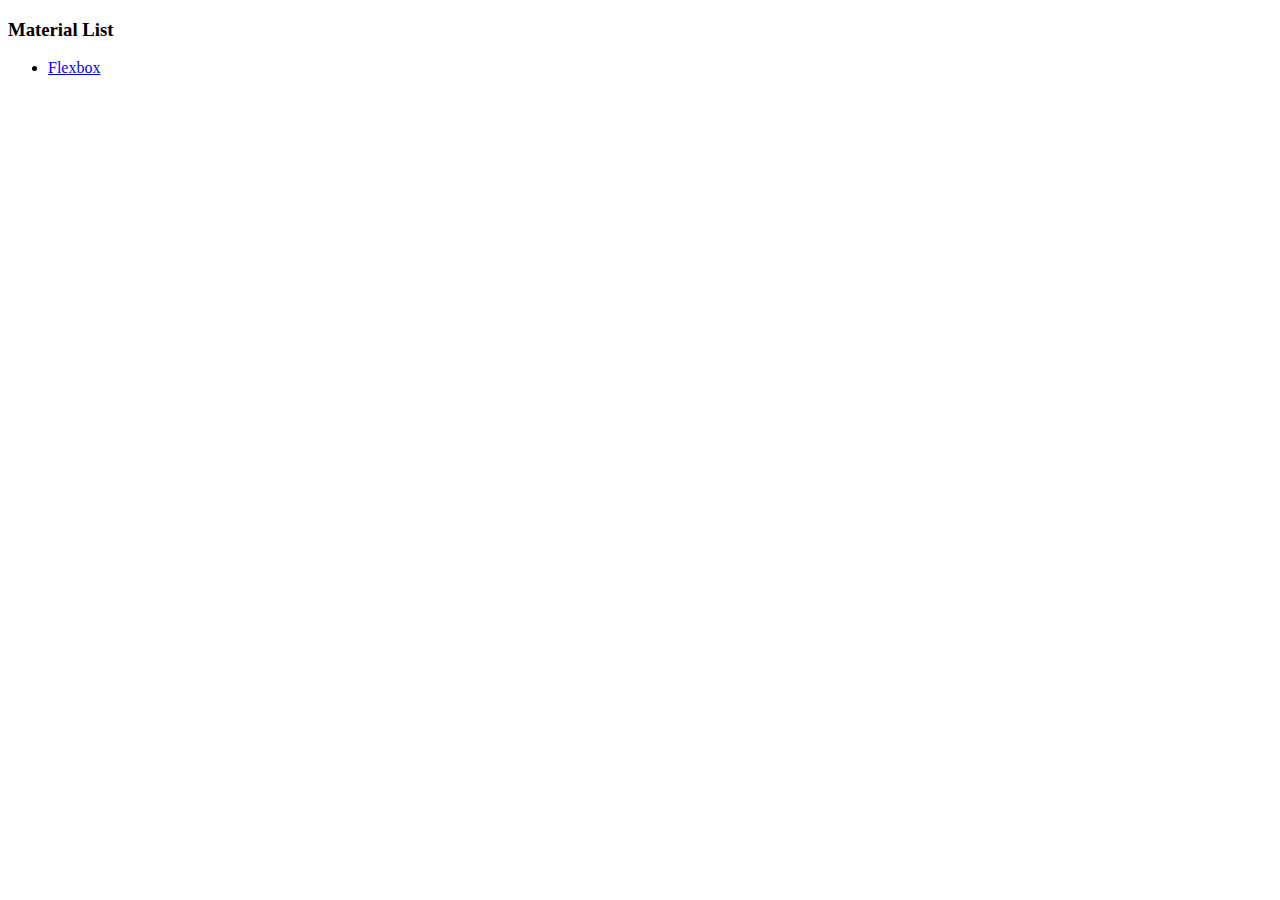
<file: index.html>
<!DOCTYPE html>
<html lang="en">
<head>
    <meta charset="UTF-8">
    <meta http-equiv="X-UA-Compatible" content="IE=edge">
    <meta name="viewport" content="width=device-width, initial-scale=1.0">
    <title>Note</title>
</head>
<body>
    <h3>Material List</h3>
    <ul>
        <li><a href="./Flexbox/index.html">Flexbox</a></li>
    </ul>
</body>
</html>
</file>
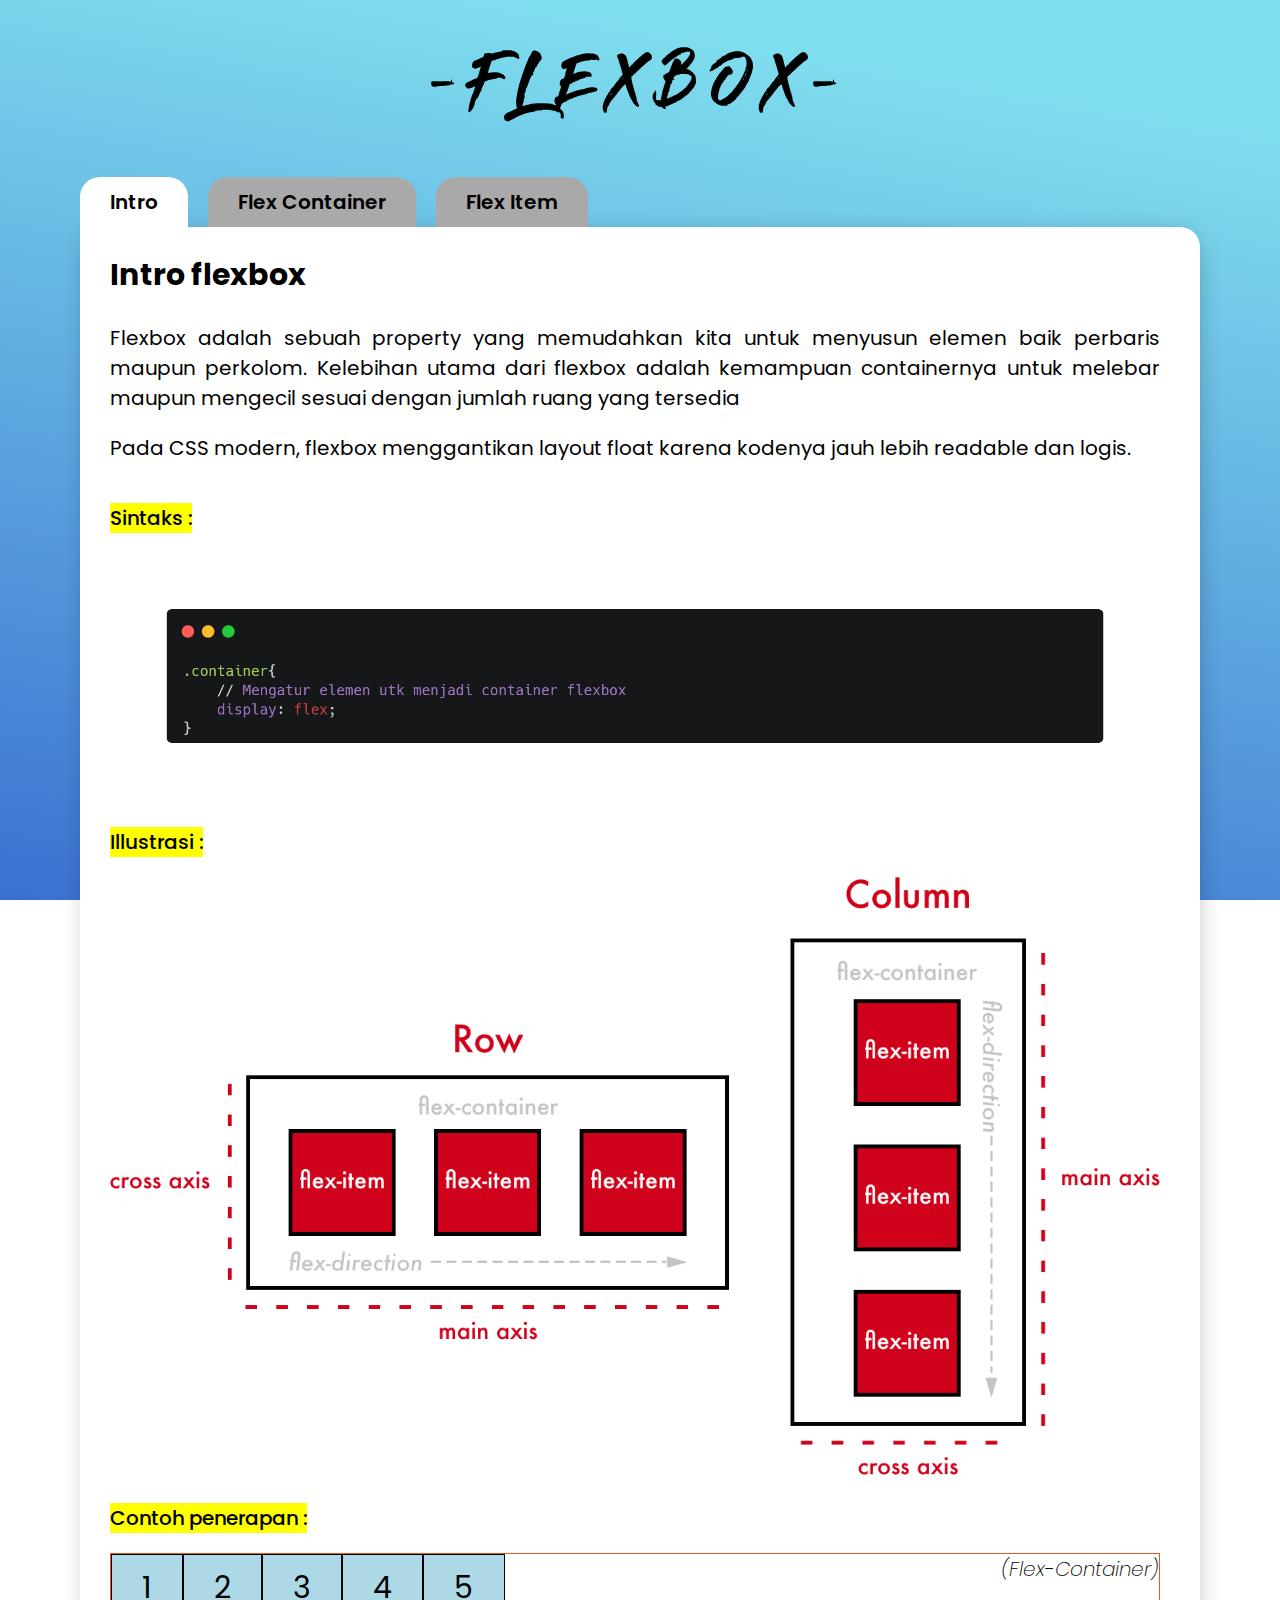
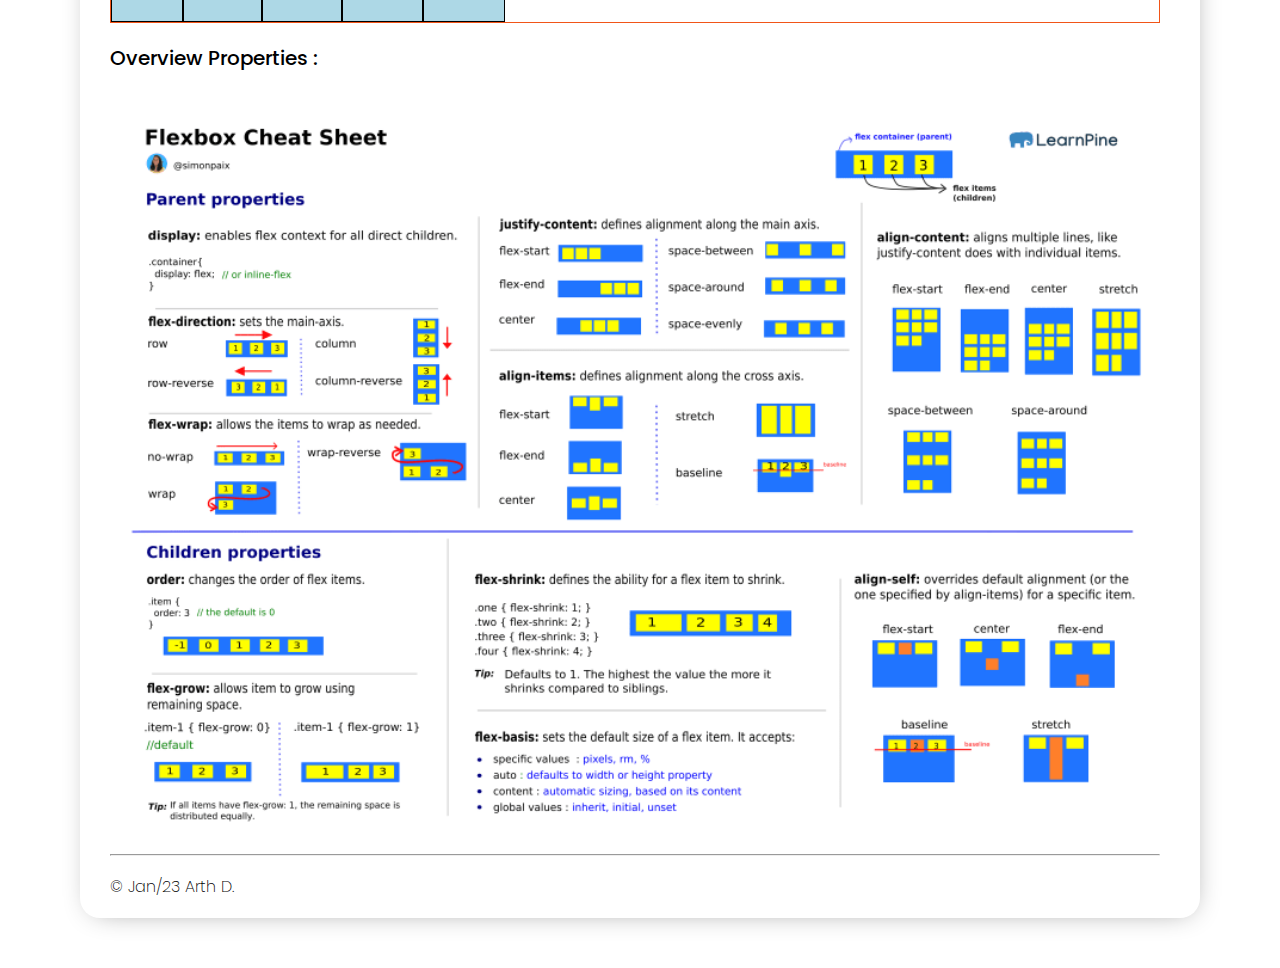
<file: Flexbox/index.html>
<!DOCTYPE html>
<html lang="en">
<head>
    <meta charset="UTF-8">
    <meta http-equiv="X-UA-Compatible" content="IE=edge">
    <meta name="viewport" content="width=device-width, initial-scale=1.0">
    <title>Flexbox</title>

    <!-- Favicon -->
    <link rel="apple-touch-icon" sizes="180x180" href="../Assets/favicon/apple-touch-icon.png">
    <link rel="icon" type="image/png" sizes="32x32" href="../Assets/favicon/favicon-32x32.png">
    <link rel="icon" type="image/png" sizes="16x16" href="../Assets/favicon/favicon-16x16.png"">
    <link rel="manifest" href="../Assets/favicon/site.webmanifest">

    <!-- Universal Style -->
    <link rel="stylesheet" href="../Assets/css/style.css"> 

    <!-- Font Awesome Icon -->
    <link rel="stylesheet" href="https://cdnjs.cloudflare.com/ajax/libs/font-awesome/6.2.1/css/all.min.css">

    <!-- Custom Style -->
    <link rel="stylesheet" href="style.css">
</head>

<body>
    <h1>-FLEXBOX-</h1>
    <div class="button-group">
        <button class="btn">Intro</button>
        <button class="btn">Flex Container</button>
        <button class="btn">Flex Item</button>
    </div>

    <section class="main-container">
        <div class="content-container">
            <h2>Intro flexbox</h2>    
            <p>Flexbox adalah sebuah property yang memudahkan kita untuk menyusun elemen baik perbaris maupun perkolom. Kelebihan utama dari flexbox adalah kemampuan containernya untuk melebar maupun mengecil sesuai dengan jumlah ruang yang tersedia</p>
            <p>Pada CSS modern, flexbox menggantikan layout float karena kodenya jauh lebih readable dan logis.</p>
            <p class="text-500 highlight">Sintaks :</p>
            <img src="img/carbon.png" alt="">
            <p class="text-500 highlight">Illustrasi :</p>
            <img src="img/1_bw4hK0MYxFXbw7ylW2fR5Q.png" alt="">
            <p class="text-500 highlight">Contoh penerapan :</p>
            <div class="flexbox">
                <div class="text-200 desc-text"><i>(Flex-Container)</i></div>
                <div class="item">1</div>
                <div class="item">2</div>
                <div class="item">3</div>
                <div class="item">4</div>
                <div class="item">5</div>
            </div>
            <p class="text-500">Overview Properties :</p>
            <img src="img/Flexbox_CheatSheet_LearnPine.png" alt="">
        </div>      

        <div class="content-container">
            <h2>Property Flex Container (Parent)</h2>
            <p>Keyword : justify -> Penyusunan Horizontal, align -> Penyusunan Vertikal.</p>
            <p>Berikut adalah daftar property yang dapat diterapkan pada flex container :</p>
            <table>
                <thead class="tbl-header">
                    <tr>
                        <td colspan="2" class="text-center">
                            <div class="text-center text-500">Flex-Direction</div>
                            <span class="text-300 sub-text">Mengatur orientasi penyusunan flex item</span>
                            <i class="fa-solid fa-angle-down"></i>                            
                        </td>
                    </tr>
                </thead>

                <tbody class="tbl-body">
                    <tr>
                        <th class="col-40">Demo</th>
                        <th class="col-60">Keterangan</th>
                    </tr>
    
                    <tr>
                        <td>
                            <div class="dotted-box demo-1">
                                <div class="item">1</div>
                                <div class="item">2</div>
                                <div class="item">3</div>                            
                            </div>
                        </td>
                        <td>
                            <p class="code-box">flex-direction: column</p>
                            <p>Menyusun flex item dalam bentuk kolom, yaitu item merentang dari atas ke bawah.</p>
                        </td>
                    </tr>
    
                    <tr>
                        <td>
                            <div class="dotted-box demo-2">
                                <div class="item">1</div>
                                <div class="item">2</div>
                                <div class="item">3</div>                            
                            </div>
                        </td>
                        <td>
                            <p class="code-box">flex-direction: row</p>
                            <p>Menyusun flex item dalam bentuk baris, yaitu item merentang dari kiri ke kanan.<i> (Default)</i></p>
                        </td>                    
                    </tr> 
    
                    <tr>
                        <td>
                            <div class="dotted-box demo-3">
                                <div class="item">1</div>
                                <div class="item">2</div>
                                <div class="item">3</div>                            
                            </div>
                        </td>
                        <td>
                            <p class="code-box">flex-direction: column-reverse</p>
                            <p>Menyusun flex item dalam bentuk kolom dengan urutan terbalik, yaitu item merentang dari bawah ke atas.</p>
                        </td>                    
                    </tr>  
    
                    <tr>
                        <td>
                            <div class="dotted-box demo-4">
                                <div class="item">1</div>
                                <div class="item">2</div>
                                <div class="item">3</div>                            
                            </div>
                        </td>
                        <td>
                            <p class="code-box">flex-direction: row-reverse</p>
                            <p>Menyusun flex item dalam bentuk baris dengan urutan terbalik, yaitu item merentang dari kanan ke kiri.</p>
                        </td>                    
                    </tr>      
                </tbody>
            </table><br>

            <table>
                <thead class="tbl-header">
                    <tr>
                        <td colspan="2" class="text-center">
                            <div class="text-center text-500">Flex-Wrap</div>
                            <span class="text-300 sub-text">Mengatur perilaku container ketika flex item mengalami overflow</span>
                            <i class="fa-solid fa-angle-down"></i>                            
                        </td>
                    </tr>
                </thead>

                <tbody class="tbl-body">
                    <tr>
                        <th class="col-40">Demo</th>
                        <th class="col-60">Keterangan</th>
                    </tr>
    
                    <tr>
                        <td>
                            <div class="dotted-box demo-6">
                                <div class="item">1</div>
                                <div class="item">2</div>
                                <div class="item">3</div>       
                                <div class="item">4</div>                             
                            </div>
                        </td>
                        <td>
                            <p class="code-box">flex-wrap: nowrap</p>
                            <p>Membiarkan flex item untuk melebihi container. <i>(Default)</i></p>
                        </td>
                    </tr>
    
                    <tr>
                        <td>
                            <div class="dotted-box demo-7">
                                <div class="item">1</div>
                                <div class="item">2</div>
                                <div class="item">3</div>   
                                <div class="item">4</div>                            
                            </div>
                        </td>
                        <td>
                            <p class="code-box">flex-wrap: wrap</p>
                            <p>Melilitkan flex item yang melebihi container ke baris berikutnya. </p>
                        </td>                    
                    </tr> 
    
                    <tr>
                        <td>
                            <div class="dotted-box demo-8">
                                <div class="item">1</div>
                                <div class="item">2</div>
                                <div class="item">3</div>    
                                <div class="item">4</div>                            
                            </div>
                        </td>
                        <td>
                            <p class="code-box">flex-direction: wrap-reverse</p>
                            <p>Sama seperti nilai wrap, hanya saja item dililitkan ke atas.</p>
                        </td>                    
                    </tr>      
                </tbody>
            </table><br>  
            
            <table>
                <thead class="tbl-header highlight-tbl">
                    <!-- Header -->
                    <tr>
                        <td colspan="2" class="text-center">
                            <div class="text-center text-500">Flex-Flow</div>
                            <span class="text-300 sub-text">Merupakan shorthand dari flex-direction dan flex-wrap</span>
                            <i class="fa-solid fa-angle-down"></i>                            
                        </td>
                    </tr>
                </thead>
        
                <tbody class="tbl-body">
                    <!-- Sub-header -->
                    <tr>
                        <th class="col-40">Demo</th>
                        <th class="col-60">Keterangan</th>
                    </tr>
        
                    <!-- Isi Tabel -->
                    <tr>
                        <td>
                            <div class="dotted-box demo-9">
                                <div class="item">1</div>
                                <div class="item">2</div>
                                <div class="item">3</div>       
                                <div class="item">4</div>                             
                            </div>
                        </td>
                        <td>
                            <p class="code-box">flex-flow: flex-direction flex-wrap</p>
                            <p>Pada contoh disamping, nilai dari flex-flow diatur menjadi row-reverse & wrap.</p>
                        </td>
                    </tr> 
                </tbody>
            </table><br>  
            
            <table>
                <thead class="tbl-header">
                    <!-- Header -->
                    <tr>
                        <td colspan="2" class="text-center">
                            <div class="text-center text-500">Justify-Content</div>
                            <span class="text-300 sub-text">Mengatur penyusunan flex item pada main axis</span>
                            <i class="fa-solid fa-angle-down"></i>                            
                        </td>
                    </tr>
                </thead>
        
                <tbody class="tbl-body">
                    <!-- Sub-header -->
                    <tr>
                        <th class="col-40">Demo</th>
                        <th class="col-60">Keterangan</th>
                    </tr>
        
                    <!-- Baris Tabel -->
                    <tr>
                        <!-- Demo -->
                        <td>
                            <div class="dotted-box demo-10">
                                <div class="item">1</div>                          
                                <div class="item">2</div>
                                <div class="item">3</div>
                            </div>
                        </td>
                        <!-- Keterangan -->
                        <td>
                            <p class="code-box">justify-content: flex-start</p>
                            <p>Item disusun di awal main axis. <i>(Default)</i></p>
                        </td>

                    <!-- Baris Tabel -->
                    <tr>
                        <!-- Demo -->
                        <td>
                            <div class="dotted-box demo-11">
                                <div class="item">1</div>                          
                                <div class="item">2</div>
                                <div class="item">3</div>
                            </div>
                        </td>
                        <!-- Keterangan -->
                        <td>
                            <p class="code-box">justify-content: flex-end</p>
                            <p>Item disusun di akhir main axis.</p>
                        </td>                        
                    </tr> 

                    <!-- Baris Tabel -->
                    <tr>
                        <!-- Demo -->
                        <td>
                            <div class="dotted-box demo-12">
                                <div class="item">1</div>                          
                                <div class="item">2</div>
                                <div class="item">3</div>
                            </div>
                        </td>
                        <!-- Keterangan -->
                        <td>
                            <p class="code-box">justify-content: center</p>
                            <p>Item disusun di tengah-tengah main axis.</p>
                        </td>                        
                    </tr>

                    <!-- Baris Tabel -->
                    <tr>
                        <!-- Demo -->
                        <td>
                            <div class="dotted-box demo-13">
                                <div class="item">1</div>                          
                                <div class="item">2</div>
                                <div class="item">3</div>
                            </div>
                        </td>
                        <!-- Keterangan -->
                        <td>
                            <p class="code-box">justify-content: space-between</p>
                            <p>Memberi spasi dengan lebar yang sama diantara item.</p>
                        </td>                        
                    </tr>   
                    
                    <!-- Baris Tabel -->
                    <tr>
                        <!-- Demo -->
                        <td>
                            <div class="dotted-box demo-14">
                                <div class="item">1</div>                          
                                <div class="item">2</div>
                                <div class="item">3</div>
                            </div>
                        </td>
                        <!-- Keterangan -->
                        <td>
                            <p class="code-box">justify-content: space-around</p>
                            <p>Memberikan spasi yang sama diantara item, dengan spasi awalan & akhiran yang bernilai 1/2 dari lebar spasi diantara item.</p>
                        </td>                        
                    </tr>                    

                    <!-- Baris Tabel -->
                    <tr>
                        <!-- Demo -->
                        <td>
                            <div class="dotted-box demo-15">
                                <div class="item">1</div>                          
                                <div class="item">2</div>
                                <div class="item">3</div>
                            </div>
                        </td>
                        <!-- Keterangan -->
                        <td>
                            <p class="code-box">justify-content: space-evenly</p>
                            <p>Mirip seperti space-around, hanya saja spasi awalan dan akhiran sama besarnya dengan spasi diantara item.</p>
                        </td>                        
                    </tr>                            
                </tbody>
            </table><br>              

            <table>
                <thead class="tbl-header">
                    <!-- Header -->
                    <tr>
                        <td colspan="2" class="text-center">
                            <div class="text-center text-500">Align-Items</div>
                            <span class="text-300 sub-text">Mengatur penyusunan flex item pada cross axis</span>
                            <i class="fa-solid fa-angle-down"></i>                            
                        </td>
                    </tr>
                </thead>
        
                <tbody class="tbl-body">
                    <!-- Sub-header -->
                    <tr>
                        <th class="col-40">Demo</th>
                        <th class="col-60">Keterangan</th>
                    </tr>
        
                    <!-- Baris Tabel -->
                    <tr>
                        <!-- Demo -->
                        <td>
                            <div class="dotted-box demo-16">
                                <div class="item">1</div>
                                <div class="item">2</div>
                                <div class="item">3</div>                          
                            </div>
                        </td>
                        <!-- Keterangan -->
                        <td>
                            <p class="code-box">align-items: flex-start</p>
                            <p>Item disusun di awal cross axis.</p>
                        </td>
                    </tr> 

                    <!-- Baris Tabel -->
                    <tr>
                        <!-- Demo -->
                        <td>
                            <div class="dotted-box demo-17">
                                <div class="item">1</div>
                                <div class="item">2</div>
                                <div class="item">3</div>                          
                            </div>
                        </td>
                        <!-- Keterangan -->
                        <td>
                            <p class="code-box">align-items: flex-end</p>
                            <p>Item disusun di akhir cross axis.</p>
                        </td>
                    </tr> 
                    
                    <!-- Baris Tabel -->
                    <tr>
                        <!-- Demo -->
                        <td>
                            <div class="dotted-box demo-18">
                                <div class="item">1</div>
                                <div class="item">2</div>
                                <div class="item">3</div>                          
                            </div>
                        </td>
                        <!-- Keterangan -->
                        <td>
                            <p class="code-box">align-items: center</p>
                            <p>Item disusun di tengah-tengah cross axis.</p>
                        </td>
                    </tr> 
                    
                    <!-- Baris Tabel -->
                    <tr>
                        <!-- Demo -->
                        <td>
                            <div class="dotted-box demo-19">
                                <div class="item">1</div>
                                <div class="item">2</div>
                                <div class="item">3</div>                          
                            </div>
                        </td>
                        <!-- Keterangan -->
                        <td>
                            <p class="code-box">align-items: baseline</p>
                            <p>Item disusun agar baseline (garis tulisan) mereka setara</p>
                        </td>
                    </tr> 
                    
                    <!-- Baris Tabel -->
                    <tr>
                        <!-- Demo -->
                        <td>
                            <div class="dotted-box demo-20">
                                <div class="item">1</div>
                                <div class="item">2</div>
                                <div class="item">3</div>                          
                            </div>
                        </td>
                        <!-- Keterangan -->
                        <td>
                            <p class="code-box">align-items: stretch</p>
                            <p>Item direntangkan agar memenuhi ruang kosong yang tersedia. <i>(Default)</i></p>
                        </td>
                    </tr>                     
                </tbody>
            </table><br>  

            <table>
                <thead class="tbl-header">
                    <!-- Header -->
                    <tr>
                        <td colspan="2" class="text-center">
                            <div class="text-center text-500">Align-Content</div>
                            <span class="text-300 sub-text">Mengatur penyusunan flex item untuk beberapa baris/kolom sekaligus pada cross axis</span>
                            <i class="fa-solid fa-angle-down"></i>                            
                        </td>
                    </tr>
                </thead>
        
                <tbody class="tbl-body">
                    <!-- Sub-header -->
                    <tr>
                        <th class="col-40">Demo</th>
                        <th class="col-60">Keterangan</th>
                    </tr>
        
                    <!-- Baris Tabel -->
                    <tr>
                        <!-- Demo -->
                        <td>
                            <div class="dotted-box demo-21">
                                <div class="item">1</div>  
                                <div class="item">2</div>                          
                                <div class="item">3</div>                          
                                <div class="item">4</div>                          
                                <div class="item">5</div>                          
                            </div>
                        </td>
                        <!-- Keterangan -->
                        <td>
                            <p class="code-box">align-content:flex-start</p>
                            <p>Baris/kolom item disusun di awal cross axis.</p>
                        </td>
                    </tr> 

                <!-- Baris Tabel -->
                <tr>
                    <!-- Demo -->
                    <td>
                        <div class="dotted-box demo-22">
                            <div class="item">1</div>  
                            <div class="item">2</div>                          
                            <div class="item">3</div>                          
                            <div class="item">4</div>                          
                            <div class="item">5</div>                          
                        </div>
                    </td>
                    <!-- Keterangan -->
                    <td>
                        <p class="code-box">align-content:flex-end</p>
                        <p>Baris/kolom item disusun di akhir cross axis.</p>
                    </td>
                </tr>    
                
                <!-- Baris Tabel -->
                <tr>
                    <!-- Demo -->
                    <td>
                        <div class="dotted-box demo-23">
                            <div class="item">1</div>  
                            <div class="item">2</div>                          
                            <div class="item">3</div>                          
                            <div class="item">4</div>                          
                            <div class="item">5</div>                          
                        </div>
                    </td>
                    <!-- Keterangan -->
                    <td>
                        <p class="code-box">align-content:center</p>
                        <p>Baris/kolom item disusun di tengah-tengah cross axis.</p>
                    </td>
                </tr> 

                <!-- Baris Tabel -->
                <tr>
                    <!-- Demo -->
                    <td>
                        <div class="dotted-box demo-24">
                            <div class="item">1</div>  
                            <div class="item">2</div>                          
                            <div class="item">3</div>                          
                            <div class="item">4</div>                          
                            <div class="item">5</div>                          
                        </div>
                    </td>
                    <!-- Keterangan -->
                    <td>
                        <p class="code-box">align-content:normal</p>
                        <p>Posisi default dari baris/kolom item pada cross axis. <i>(Default)</i></p>
                    </td>
                </tr>    
                
                <!-- Baris Tabel -->
                <tr>
                    <!-- Demo -->
                    <td>
                        <div class="dotted-box demo-25">
                            <div class="item">1</div>  
                            <div class="item">2</div>                          
                            <div class="item">3</div>                          
                            <div class="item">4</div>                          
                            <div class="item">5</div>                          
                        </div>
                    </td>
                    <!-- Keterangan -->
                    <td>
                        <p class="code-box">align-content:space-between</p>
                        <p>Memberi spasi yang merata diantara baris/kolom item.</p>
                    </td>
                </tr>  
                
                <!-- Baris Tabel -->
                <tr>
                    <!-- Demo -->
                    <td>
                        <div class="dotted-box demo-26">
                            <div class="item">1</div>  
                            <div class="item">2</div>                          
                            <div class="item">3</div>                          
                            <div class="item">4</div>                          
                            <div class="item">5</div>                          
                        </div>
                    </td>
                    <!-- Keterangan -->
                    <td>
                        <p class="code-box">align-content:space-around</p>
                        <p>Memberi spasi secara merata diantara baris/kolom item, dan memberi 1/2 spasi pada awalan & akhiran baris/kolom.</p>
                    </td>
                </tr>    
                
                <!-- Baris Tabel -->
                <tr>
                    <!-- Demo -->
                    <td>
                        <div class="dotted-box demo-27">
                            <div class="item">1</div>  
                            <div class="item">2</div>                          
                            <div class="item">3</div>                          
                            <div class="item">4</div>                          
                            <div class="item">5</div>                          
                        </div>
                    </td>
                    <!-- Keterangan -->
                    <td>
                        <p class="code-box">align-content:space-evenly</p>
                        <p>Mirip seperti space-around, hanya saja spasi yang diberikan pada awalan & akhiran baris sama lebarnya dengan lebar spasi diantara baris/kolom.</p>
                    </td>
                </tr>                 
                </tbody>
            </table><br>  
        </div>

        <div class="content-container">
            <h2>Property Flex Item (Children)</h2>
            <p>Berikut merupakan beberapa properti yang dapat digunakan pada flex item</p>
            <table>
                <thead class="tbl-header">
                    <!-- Header -->
                    <tr>
                        <td colspan="2" class="text-center">
                            <div class="text-center text-500">Order</div>
                            <span class="text-300 sub-text">Mengatur urutan penyusunan suatu flex-item</span>
                            <i class="fa-solid fa-angle-down"></i>                            
                        </td>
                    </tr>
                </thead>
        
                <tbody class="tbl-body">
                    <!-- Sub-header -->
                    <tr>
                        <th class="col-40">Demo</th>
                        <th class="col-60">Keterangan</th>
                    </tr>
        
                    <!-- Baris Tabel -->
                    <tr>
                        <!-- Demo -->
                        <td>
                            <div class="dotted-box flex-container">
                                <div class="item demo-28">1</div>   
                                <div class="item">2</div>                          
                                <div class="item">3</div>                          
                            </div>
                        </td>
                        <!-- Keterangan -->
                        <td>
                            <p class="code-box">order: integer</p>
                            <p>Kita dapat memberi nilai integer pada properti ini (numerik tanpa unit). Item dengan nilai order terbesar akan diletakkan paling akhir. Nilai order default adalah 0.</p>
                        </td>
                    </tr> 
                </tbody>
            </table><br>   

            <table>
                <thead class="tbl-header">
                    <!-- Header -->
                    <tr>
                        <td colspan="2" class="text-center">
                            <div class="text-center text-500">Align-Self</div>
                            <span class="text-300 sub-text">Mengatur penyusunan flex item secara individu pada cross axis</span>
                            <i class="fa-solid fa-angle-down"></i>                            
                        </td>
                    </tr>
                </thead>
        
                <tbody class="tbl-body">
                    <!-- Sub-header -->
                    <tr>
                        <th class="col-40">Demo</th>
                        <th class="col-60">Keterangan</th>
                    </tr>
        
                    <!-- Baris Tabel -->
                    <tr>
                        <!-- Demo -->
                        <td>
                            <div class="dotted-box flex-container demo-29">
                                <div class="item">1</div>    
                                <div class="item demo-30">2</div>                          
                                <div class="item">3</div>                          

                            </div>
                        </td>
                        <!-- Keterangan -->
                        <td>
                            <p class="code-box">align-self: nilai</p>
                            <p>Kita dapat memberi nilai yang sama seperti nilai properti align-items.</p>
                        </td>
                    </tr> 
                </tbody>
            </table><br> 
            
            <table>
                <thead class="tbl-header">
                    <!-- Header -->
                    <tr>
                        <td colspan="2" class="text-center">
                            <div class="text-center text-500">Flex-Grow</div>
                            <span class="text-300 sub-text">Mengatur berapa banyak ruang kosong yang akan diambil oleh suatu item</span>
                            <i class="fa-solid fa-angle-down"></i>                            
                        </td>
                    </tr>
                </thead>
        
                <tbody class="tbl-body">
                    <!-- Sub-header -->
                    <tr>
                        <th class="col-40">Demo</th>
                        <th class="col-60">Keterangan</th>
                    </tr>
        
                    <!-- Baris Tabel -->
                    <tr>
                        <!-- Demo -->
                        <td>
                            <div class="dotted-box flex-container">
                                <div class="item demo-31">1</div>       
                                <div class="item">2</div>                          
                                <div class="item">3</div>                          
                            </div>
                        </td>
                        <!-- Keterangan -->
                        <td>
                            <p class="code-box">flex-grow: integer</p>
                            <p>Jika terdapat ruang kosong, pengambilan ruang kosong ini akan menyebabkan ukuran item untuk membesar. Berikut merupakan gambarannya :</p>
                            <ul>
                                <li>0 : Item tidak mengambil ruang kosong yang ada. <i>(Default)</i></li>
                                <li>1 : Item mengambil ruang kosong yang ada.</li>
                                <li>2 : Item mengambil ruang kosong 2x lebih banyak ketimbang dari item lainnya.</li>
                                <li>3 : Item mengambil ruang kosong 3x lebih banyak ketimbang dari item lainnya.</li>
                                <li>dst.</li>
                            </ul>
                        </td>
                    </tr> 
                </tbody>
            </table><br>      
            
            <table>
                <thead class="tbl-header">
                    <!-- Header -->
                    <tr>
                        <td colspan="2" class="text-center">
                            <div class="text-center text-500">Flex-Shrink</div>
                            <span class="text-300 sub-text">Mengatur mekanisme penyusutan suatu item ketika tidak tersedia cukup ruang pada container</span>
                            <i class="fa-solid fa-angle-down"></i>                            
                        </td>
                    </tr>
                </thead>
        
                <tbody class="tbl-body">
                    <!-- Sub-header -->
                    <tr>
                        <th class="col-40">Demo</th>
                        <th class="col-60">Keterangan</th>
                    </tr>
        
                    <!-- Baris Tabel -->
                    <tr>
                        <!-- Demo -->
                        <td>
                            <div class="dotted-box flex-container">
                                <div class="item ">1</div>    
                                <div class="item ">2</div>                          
                                <div class="item">3</div>   
                                <div class="item demo-32">4</div>                          
                            </div>
                        </td>
                        <!-- Keterangan -->
                        <td>
                            <p class="code-box">flex-shrink</p>
                            <p>Biasanya digunakan bersamaan dengan flex-basis, flex-shrink akan meng-override ukuran dari flex-basis jika ruang yang tersedia tidak mencukupi. Berikut merupakan mekanismenya :</p>
                            <ul>
                                <li>0 : Item tidak menyusut.</li>
                                <li>1 : Item dapat menyusut.</li>
                                <li>2 : Item menyusut 2x lebih kecil ketimbang item lain.</li>
                                <li>dst.</li>
                            </ul>
                        </td>
                    </tr> 
                </tbody>
            </table><br>    
            
            <table>
                <thead class="tbl-header">
                    <!-- Header -->
                    <tr>
                        <td colspan="2" class="text-center">
                            <div class="text-center text-500">Flex-Basis</div>
                            <span class="text-300 sub-text">Menentukan ukuran default item sebelum item tersebut diperbesar/dikecilkan</span>
                            <i class="fa-solid fa-angle-down"></i>                            
                        </td>
                    </tr>
                </thead>
        
                <tbody class="tbl-body">
                    <!-- Sub-header -->
                    <tr>
                        <th class="col-40">Demo</th>
                        <th class="col-60">Keterangan</th>
                    </tr>
        
                    <!-- Baris Tabel -->
                    <tr>
                        <!-- Demo -->
                        <td>
                            <div class="dotted-box flex-container">
                                <div class="item">1</div>     
                                <div class="item demo-33">2</div>                          
                                <div class="item">3</div>                          

                            </div>
                        </td>
                        <!-- Keterangan -->
                        <td>
                            <p class="code-box">flex-basis: nilai</p>
                            <p>Kita dapat memberi nilai layaknya nilai width & height. Catatan : Ukuran flex-basis akan diprioritaskan dari ukuran width/height.</p>
                        </td>
                    </tr> 
                </tbody>
            </table><br>              

            <table>
                <thead class="tbl-header highlight-tbl">
                    <!-- Header -->
                    <tr>
                        <td colspan="2" class="text-center">
                            <div class="text-center text-500">Flex</div>
                            <span class="text-300 sub-text">Merupakan shorthand dari flex-grow, flex-shrink, dan flex-basis</span>
                            <i class="fa-solid fa-angle-down"></i>                            
                        </td>
                    </tr>
                </thead>
        
                <tbody class="tbl-body">
                    <!-- Sub-header -->
                    <tr>
                        <th class="col-40">Demo</th>
                        <th class="col-60">Keterangan</th>
                    </tr>
        
                    <!-- Baris Tabel -->
                    <tr>
                        <!-- Demo -->
                        <td>
                            <div class="dotted-box flex-container">
                                <div class="item demo-34">1</div> 
                                <div class="item">2</div>                          
                                <div class="item">3</div>                          
                            </div>
                        </td>
                        <!-- Keterangan -->
                        <td>
                            <p class="code-box">flex: flex-grow flex-shrink flex-basis</p>
                            <p>Ketentuan pemberian value : </p>
                            <ul>
                                <li>1 value : Berlaku untuk seluruh property.</li>
                                <li>2 value : Value pertama berlaku untuk flex-grow, sedangkan value kedua bisa berlaku untuk flex-shrink/flex-basis (tergantung nilainya).</li>
                                <li>3 value : Value pertama utk flex-grow, kedua utk flex-shrink, ketiga utk flex-basis.</li>
                            </ul>
                            <p>Kita juga dapat memberi value berupa keyword antara lain :</p>
                            <ul>
                                <li>Auto : Ekuivalen dengan "flex: 1 1 auto".</li>
                                <li>Initial : Ekuivalen dengan "flex: 0 1 auto". <i>(Default)</i></li>
                                <li>None : Ekuivalen dengan "flex: 0 0 auto".</li>
                            </ul>
                        </td>
                    </tr> 
                </tbody>
            </table><br>              
        </div>

        <!-- Footer -->
        <hr>
        <p class="text-200 sub-text">© Jan/23 Arth D.</p>            
    </section>

    <!-- Script JS -->
    <script src="../Assets/script/efek-accordion.js"></script>
    <script src="../Assets/script/efek-halaman.js"></script>
</body>
</html>
</file>
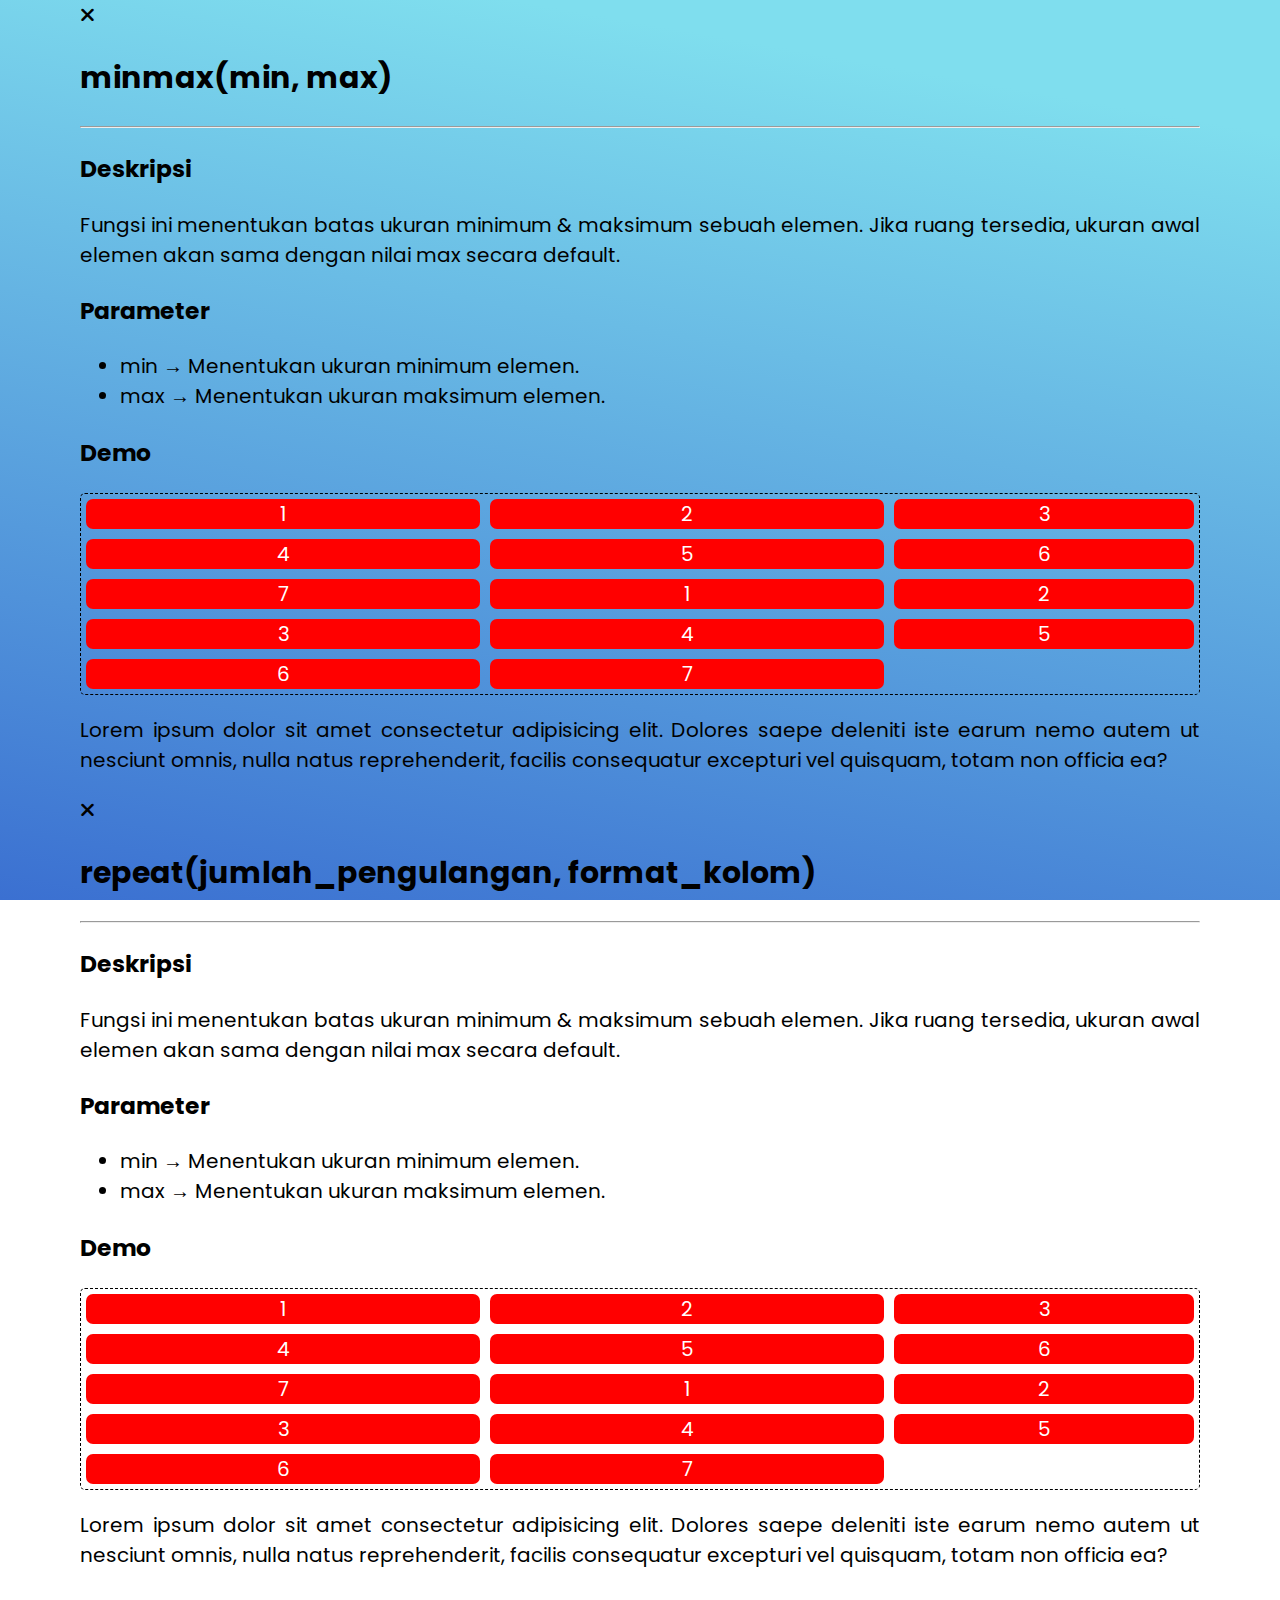
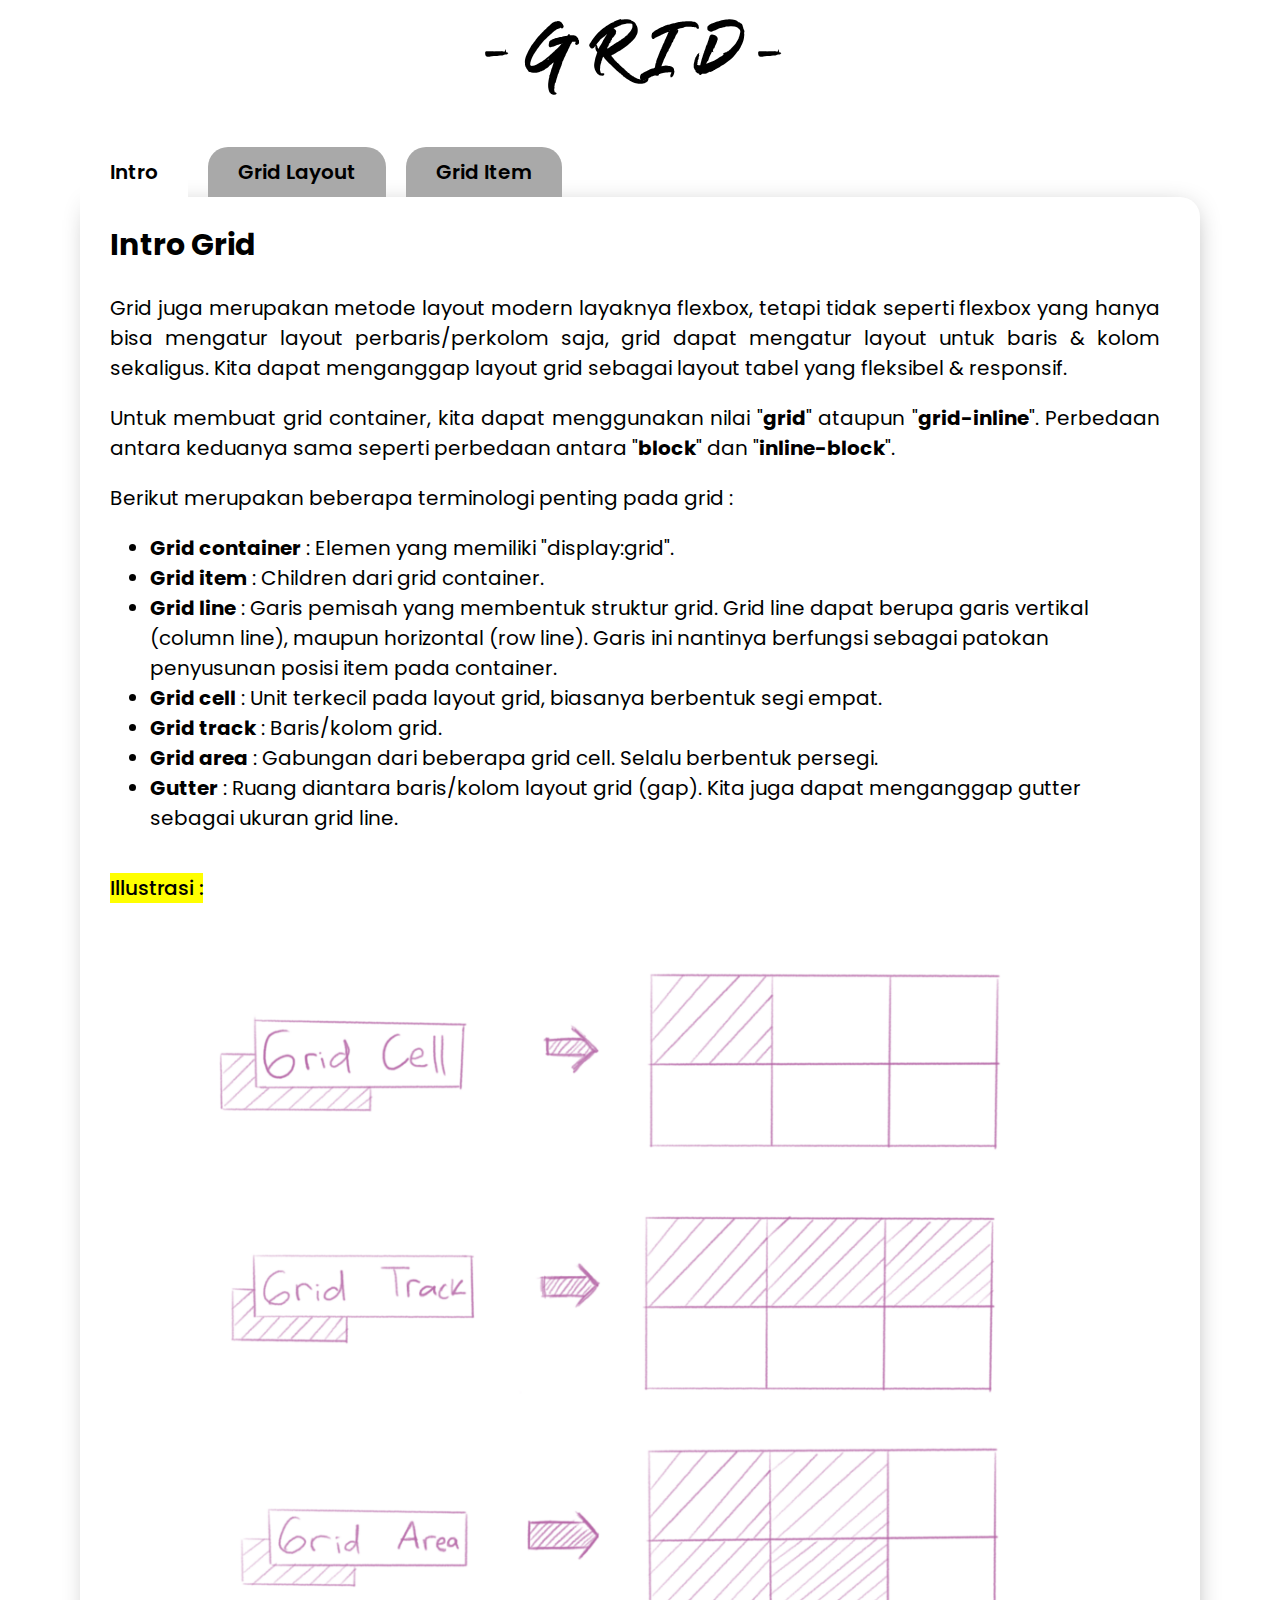
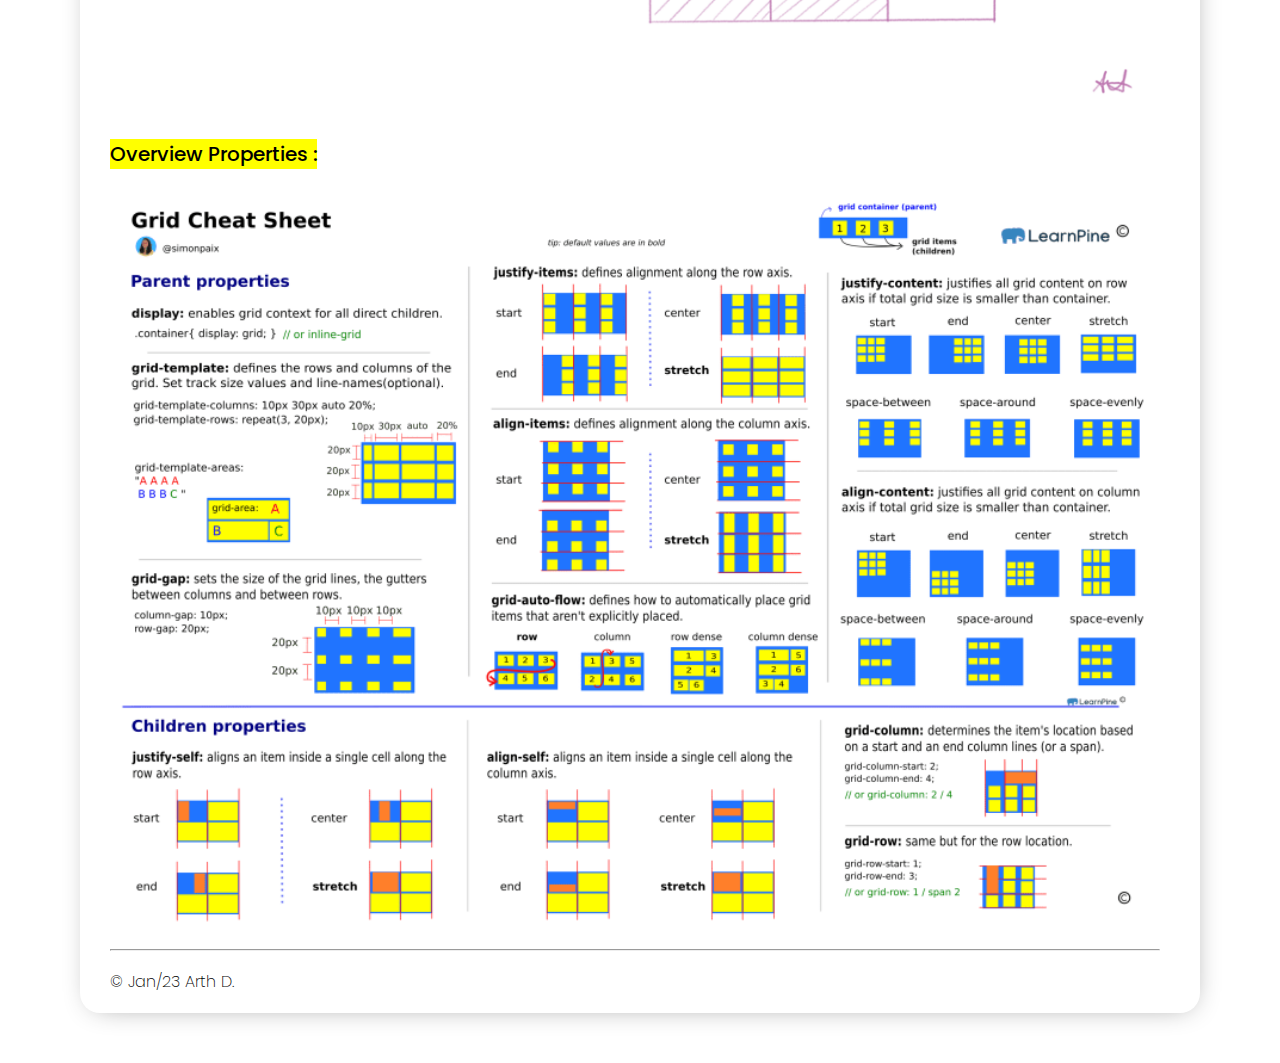
<file: Grid/index.html>
<!DOCTYPE html>
<html lang="en">
<head>
    <meta charset="UTF-8">
    <meta http-equiv="X-UA-Compatible" content="IE=edge">
    <meta name="viewport" content="width=device-width, initial-scale=1.0">
    <title>Grid Layout</title>

    <!-- Favicon -->
    <link rel="apple-touch-icon" sizes="180x180" href="../Assets/favicon/apple-touch-icon.png">
    <link rel="icon" type="image/png" sizes="32x32" href="../Assets/favicon/favicon-32x32.png">
    <link rel="icon" type="image/png" sizes="16x16" href="../Assets/favicon/favicon-16x16.png"">
    <link rel="manifest" href="../Assets/favicon/site.webmanifest">

    <!-- Universal Style -->
    <link rel="stylesheet" href="../Assets/css/style.css"> 

    <!-- Font Awesome Icon -->
    <link rel="stylesheet" href="https://cdnjs.cloudflare.com/ajax/libs/font-awesome/6.2.1/css/all.min.css">

    <!-- Custom Style -->
    <link rel="stylesheet" href="style.css">
</head>

<body>
    <!-- Modal -->
    <div class="modal-container">
        <div class="modal-wrapper">
            <div class="modal-content">
                <i class="fa-solid fa-xmark js-btn-close"></i>                
                <h2>minmax(min, max)</h2>
                <hr>
                <h3>Deskripsi</h3>
                <p>Fungsi ini menentukan batas ukuran minimum & maksimum sebuah elemen. Jika ruang tersedia, ukuran awal elemen akan sama dengan nilai max secara default.</p>
                <h3>Parameter</h3>
                <ul>
                    <li>min → Menentukan ukuran minimum elemen.</li>
                    <li>max → Menentukan ukuran maksimum elemen.</li>
                </ul>
                <h3>Demo</h3>
                <div class="dotted-box grid demo-2">
                    <div class="item">1</div>
                    <div class="item">2</div>
                    <div class="item">3</div> 
                    <div class="item">4</div>  
                    <div class="item">5</div>  
                    <div class="item">6</div>  
                    <div class="item">7</div>  
    
                    <div class="item">1</div>
                    <div class="item">2</div>
                    <div class="item">3</div> 
                    <div class="item">4</div>  
                    <div class="item">5</div>  
                    <div class="item">6</div>  
                    <div class="item">7</div>                  
                </div> 
                <p>Lorem ipsum dolor sit amet consectetur adipisicing elit. Dolores saepe deleniti iste earum nemo autem ut nesciunt omnis, nulla natus reprehenderit, facilis consequatur excepturi vel quisquam, totam non officia ea?</p>               
            </div>
        </div>
    </div>    
    <div class="modal-container">
        <div class="modal-wrapper">
            <div class="modal-content">
                <i class="fa-solid fa-xmark js-btn-close"></i>                
                <h2>repeat(jumlah_pengulangan, format_kolom)</h2>
                <hr>
                <h3>Deskripsi</h3>
                <p>Fungsi ini menentukan batas ukuran minimum & maksimum sebuah elemen. Jika ruang tersedia, ukuran awal elemen akan sama dengan nilai max secara default.</p>
                <h3>Parameter</h3>
                <ul>
                    <li>min → Menentukan ukuran minimum elemen.</li>
                    <li>max → Menentukan ukuran maksimum elemen.</li>
                </ul>
                <h3>Demo</h3>
                <div class="dotted-box grid demo-2">
                    <div class="item">1</div>
                    <div class="item">2</div>
                    <div class="item">3</div> 
                    <div class="item">4</div>  
                    <div class="item">5</div>  
                    <div class="item">6</div>  
                    <div class="item">7</div>  
    
                    <div class="item">1</div>
                    <div class="item">2</div>
                    <div class="item">3</div> 
                    <div class="item">4</div>  
                    <div class="item">5</div>  
                    <div class="item">6</div>  
                    <div class="item">7</div>                  
                </div> 
                <p>Lorem ipsum dolor sit amet consectetur adipisicing elit. Dolores saepe deleniti iste earum nemo autem ut nesciunt omnis, nulla natus reprehenderit, facilis consequatur excepturi vel quisquam, totam non officia ea?</p>               
            </div>
        </div>
    </div> 

    <h1>-GRID-</h1>
    <div class="button-group">
        <button class="btn active">Intro</button>
        <button class="btn">Grid Layout</button>
        <button class="btn">Grid Item</button>
    </div>

    <section class="main-container">
        <div class="content-container active">
            <h2>Intro Grid</h2>    
            <p>Grid juga merupakan metode layout modern layaknya flexbox, tetapi tidak seperti flexbox yang hanya bisa mengatur layout perbaris/perkolom saja, grid dapat mengatur layout untuk baris & kolom sekaligus. Kita dapat menganggap layout grid sebagai layout tabel yang fleksibel & responsif.</p>
            <p>Untuk membuat grid container, kita dapat menggunakan nilai "<b>grid</b>" ataupun "<b>grid-inline</b>". Perbedaan antara keduanya sama seperti perbedaan antara "<b>block</b>" dan "<b>inline-block</b>".</p>
            <p>Berikut merupakan beberapa terminologi penting pada grid : </p>
            <ul>
                <li><b>Grid container</b> : Elemen yang memiliki "display:grid".</li>
                <li><b>Grid item</b> : Children dari grid container.</li>
                <li><b>Grid line</b> : Garis pemisah yang membentuk struktur grid. Grid line dapat berupa garis vertikal (column line), maupun horizontal (row line). Garis ini nantinya berfungsi sebagai patokan penyusunan posisi item pada container.</li>
                <li><b>Grid cell</b> : Unit terkecil pada layout grid, biasanya berbentuk segi empat.</li>
                <li><b>Grid track</b> : Baris/kolom grid.</li>
                <li><b>Grid area</b>  : Gabungan dari beberapa grid cell. Selalu berbentuk persegi.</li>
                <li><b>Gutter</b> : Ruang diantara baris/kolom layout grid (gap). Kita juga dapat menganggap gutter sebagai ukuran grid line.</li>
            </ul>
            <p class="text-500 highlight">Illustrasi :</p>
            <img src="img/illust-1.png" alt="">

            <p class="text-500 highlight">Overview Properties :</p>
            <img src="img/LearnPine_Grid_CheatSheet.png" alt="">
        </div>      

        <div class="content-container">
            <h2>Property Grid Container (Parent)</h2>
            <p>Beberapa property flexbox juga dapat digunakan pada grid container, seperti justify-content, align-items, dan align-content.</p>
            <p>Berikut adalah daftar property yang dapat diterapkan pada flex container :</p>
            <table>
                <thead class="tbl-header">
                    <tr>
                        <td colspan="2" class="text-center">
                            <div class="text-center text-500">Grid-Template-Columns</div>
                            <span class="text-300 sub-text">Menentukan jumlah serta ukuran kolom yang akan dibuat pada grid container</span>
                            <i class="fa-solid fa-angle-down"></i>                            
                        </td>
                    </tr>
                </thead>

                <tbody class="tbl-body">
                    <tr>
                        <th class="col-40">
                            Demo
                            <i class="fa-sharp fa-solid fa-rotate-left"></i>                              
                        </th>
                        <th class="col-60">Keterangan</th>
                    </tr>
    
                    <tr>
                        <td>
                            <div class="dotted-box grid demo-1">
                                <div class="item">1</div>
                                <div class="item">2</div>
                                <div class="item">3</div>     
                                <div class="item">4</div>
                                <div class="item">5</div>
                                <div class="item">6</div>                                                         
                            </div>
                        </td>
                        <td>
                            <p class="code-box">flex-direction: [nama-grid-line] ukuran-kolom ... [nama-grid-line]</p>
                            <p>Setiap nilai ukuran-kolom yang kita berikan akan merepresentasikan sebuah kolom. Penentuan nama grid line bersifat opsional. Secara default grid line akan memiliki nama berupa integer yang dimulai dari 1.</p>
                            <p>Kita dapat menggunakan unit "<b>fr</b>" untuk mengatur ukuran kolom sebagai pecahan dari ruang kosong yang tersedia. Selain itu, terdapat beberapa fungsi yang dapat kita gunakan bersamaan dengan nilai ukuran kolom.</p>
                            <p>
                                Kita dapat menggunakan fungsi seperti 
                                <span class="link-modal">minmax</span>
                                dan
                                <span class="link-modal">repeat.</span>                                                                
                            </p>
                        </td>
                    </tr>

                    <tr>
                        <td>
                            <div class="dotted-box grid demo-1 debug-2">
                                <div class="item">1</div>
                                <div class="item">2</div>
                                <div class="item">3</div>     
                                <div class="item">4</div>
                                <div class="item">5</div>
                                <div class="item">6</div>                                                         
                            </div>
                        </td>
                        <td>
                            <p class="code-box">flex-direction: [nama-grid-line] ukuran-kolom ... [nama-grid-line]</p>
                            <p>Setiap nilai ukuran-kolom yang kita berikan akan merepresentasikan sebuah kolom. Penentuan nama grid line bersifat opsional. Secara default grid line akan memiliki nama berupa integer yang dimulai dari 1.</p>
                            <p>Kita dapat menggunakan unit "<b>fr</b>" untuk mengatur ukuran kolom sebagai pecahan dari ruang kosong yang tersedia. Selain itu, terdapat beberapa fungsi yang dapat kita gunakan bersamaan dengan nilai ukuran kolom.</p>
                            <p>
                                Kita dapat menggunakan fungsi seperti 
                                <span class="link-modal">minmax</span>
                                dan
                                <span class="link-modal">repeat.</span>                                                                
                            </p>
                        </td>
                    </tr>
                </tbody>
            </table><br>

            <table>
                <thead class="tbl-header">
                    <tr>
                        <td colspan="2" class="text-center">
                            <div class="text-center text-500">Grid-Template-Columns</div>
                            <span class="text-300 sub-text">Menentukan jumlah serta ukuran kolom yang akan dibuat pada grid container</span>
                            <i class="fa-solid fa-angle-down"></i>                            
                        </td>
                    </tr>
                </thead>

                <tbody class="tbl-body">
                    <tr>
                        <th class="col-40">
                            Demo
                            <i class="fa-sharp fa-solid fa-rotate-left"></i>                              
                        </th>
                        <th class="col-60">Keterangan</th>
                    </tr>
    
                    <tr>
                        <td>
                            <div class="dotted-box grid demo-1 debug">
                                <div class="item">1</div>
                                <div class="item">2</div>
                                <div class="item">3</div>     
                                <div class="item">4</div>
                                <div class="item">5</div>
                                <div class="item">6</div>                                                         
                            </div>
                        </td>
                        <td>
                            <p class="code-box">flex-direction: [nama-grid-line] ukuran-kolom ... [nama-grid-line]</p>
                            <p>Setiap nilai ukuran-kolom yang kita berikan akan merepresentasikan sebuah kolom. Penentuan nama grid line bersifat opsional. Secara default grid line akan memiliki nama berupa integer yang dimulai dari 1.</p>
                            <p>Kita dapat menggunakan unit "<b>fr</b>" untuk mengatur ukuran kolom sebagai pecahan dari ruang kosong yang tersedia. Selain itu, terdapat beberapa fungsi yang dapat kita gunakan bersamaan dengan nilai ukuran kolom.</p>
                            <p>
                                Kita dapat menggunakan fungsi seperti 
                                <span class="link-modal">minmax</span>
                                dan
                                <span class="link-modal">repeat.</span>                                                                
                            </p>
                        </td>
                    </tr>

                    <tr>
                        <td>
                            <div class="dotted-box grid demo-1 debug">
                                <div class="item">1</div>
                                <div class="item">2</div>
                                <div class="item">3</div>     
                                <div class="item">4</div>
                                <div class="item">5</div>
                                <div class="item">6</div>                                                         
                            </div>
                        </td>
                        <td>
                            <p class="code-box">flex-direction: [nama-grid-line] ukuran-kolom ... [nama-grid-line]</p>
                            <p>Setiap nilai ukuran-kolom yang kita berikan akan merepresentasikan sebuah kolom. Penentuan nama grid line bersifat opsional. Secara default grid line akan memiliki nama berupa integer yang dimulai dari 1.</p>
                            <p>Kita dapat menggunakan unit "<b>fr</b>" untuk mengatur ukuran kolom sebagai pecahan dari ruang kosong yang tersedia. Selain itu, terdapat beberapa fungsi yang dapat kita gunakan bersamaan dengan nilai ukuran kolom.</p>
                            <p>
                                Kita dapat menggunakan fungsi seperti 
                                <span class="link-modal">minmax</span>
                                dan
                                <span class="link-modal">repeat.</span>                                                                
                            </p>
                        </td>
                    </tr>
                </tbody>
            </table><br>
      
        </div>

        <div class="content-container">
            <h2>Property Flex Item (Children)</h2>
            <p>Berikut merupakan beberapa properti yang dapat digunakan pada flex item</p>
            
        </div>

        <!-- Footer -->
        <hr>
        <p class="text-200 sub-text">© Jan/23 Arth D.</p>            
    </section>

    <!-- Script JS -->
    <script src="../Assets/script/efek-halaman.js"></script>    
    <script src="../Assets/script/efek-reset.js"></script>
    <script src="../Assets/script/efek-accordion.js"></script>
    <script src="../Assets/script/efek-modal.js"></script>
</body>
</html>
</file>
<file: Assets/css/style.css>
/* Import Stuff */
@import url('https://fonts.googleapis.com/css2?family=Poppins:ital,wght@0,100;0,200;0,300;0,400;0,500;0,600;1,600;1,900&display=swap');
@font-face {
    /* Mengimpor font local dan membuat font-family kita sendiri */
    font-family: "glass-n-bloom"; /* Nama font-family */
    src: url("../font/Gloss_And_Bloom.ttf"); /* Sumber font */
}

/* <<<<<<<<<<<< Universal Style >>>>>>>>>>>>>>>*/
/*============= Element Selector =============*/
*{
    /* Menghitung border & padding sebagai bagian dari lebar & tinggi elemen */
    box-sizing: border-box;
}

body{
    margin: 0;
    background: linear-gradient(to bottom left, rgba(127,222,238,1) 45%, rgba(59,112,209,1) 100%);
    background-size: 400%;  
    animation: gradient-animation 4s ease infinite alternate;    
    background-attachment: fixed;
    background-repeat: no-repeat;
    height: 100%;
    font-family: 'Poppins', sans-serif;
    font-size: 20px;
    padding: 0 80px;
    padding-bottom: 20px;
}

p{
    text-align: justify;
    line-height: 30px;
    
}

h1{
    text-align: center;
    font-weight: 600;
    letter-spacing: 15px;
    font-size: 50px;
    font-family: glass-n-bloom;
}

img{
    width: 100%;
}

table,
th, 
td{
    border: 1px solid black;
    border-collapse: collapse;
}

td,
th{
    padding: 10px 20px;
}

/*============= Class Selector =============*/
/* Font Class */
.text-200{
    font-weight: 200;
}

.text-300{
    font-weight: 300;
}

.text-500{
    font-weight: 500;
}

.text-center{
    text-align: center;
}

.text-start{
    text-align: left;
}

.text-end{
    text-align: right;
}

.text-justify{
    text-align: justify;
}

.sub-text{
    font-size: 16px;
}

.highlight{
    display: inline-block;
    background-color: yellow;
}

/* Others */
.main-container{
    margin-top: 0;
    margin-bottom: 30px;
    background-color: white;
    box-shadow: 2px 3px 28px -11px rgba(0,0,0,0.45);
    border-radius: 20px;
    padding-left: 30px;
    padding-right: 40px;    
    max-width: 1200px;
    border-top-left-radius: 0;
    overflow: hidden;
}

.btn{
    font-family: 'Poppins', sans-serif;
    font-size: 20px;
    background-color: white;
    border: none;
    font-weight: 600;
    border-top-left-radius: 20px;
    border-top-right-radius: 20px;
    padding: 10px 30px;
    margin-bottom: 0;
    cursor: pointer;
    transition: all .1s;
    margin-right: 15px;
}

.tbl-header{
    background-color: rgb(225, 215, 241);
    position: relative;
    cursor: pointer;
}

.tbl-body{
    visibility: collapse;
    transform: scale(0);
    transition: all .4s;
}

.highlight-tbl{
    background-color: rgb(252, 252, 55);
}

.fa-angle-down{
    position: absolute;
    right: 20px;
    bottom: 25%;
    font-size: 35px;
    transition: all .4s;
}

.dotted-box{
    padding: 5px;
    border: 1px dashed black;
    border-radius: 5px;
}

.code-box{
    padding: 2.5px 5px;
    border-radius: 5px;
    background-color: lightblue;
    display: inline-block;
    font-style: italic;
    margin-bottom: 5px;
}

.col-40{
    width: 40%;
}

.col-60{
    width: 60%;
}

/* Complex selector */
.main-container .content-container:not(:first-child){
    /* Sintaks : parent child:not(selector) */
    /* Memilih elemen dgn class content-container yg bukan merupakan child pertama dari parent dgn class main-container */
    display: none;
}

body .btn:not(:first-of-type){
    /* Memilih elemen dgn class btn yg bukan merupakan child pertama dari parent body */
    background-color: darkgrey;
}

/* Dynamic Class */
.tbl-body.active{
    visibility: visible;
    transform: scale(1);
}

.fa-angle-down.active{
    transform: rotate(-180deg);
}

/*============= Animation =============*/
@keyframes gradient-animation {
    0%{background-position:0% 50%}
    100%{background-position:80% 50%}
}


/*============= Media Query =============*/
@media screen and (max-width: 414px) {
    body{
        padding: 0 0;
    }
    h1{
        font-size: 30px;
    }
    .btn{
        font-size: 15px;
        padding: 10px 15px;
        margin-right: 5px;        
    }
}
</file>
<file: Flexbox/style.css>
.flexbox{
    position: relative;
    display: flex;
    border: 1px rgb(241, 85, 24) solid;
    width: 100%;
    overflow: hidden;
}

.item{
    padding: 10px 30px;
    text-align: center;
    font-size: 30px;
    background-color: lightblue;
    border: 1px black solid;
}

.desc-text{
    position: absolute;
    top: 0;
    right: 0;
}

.flex-container{
    display: flex;
}

/* Flex-direction */
.demo-1{
    display: flex;
    flex-direction: column;
}

.demo-2{
    display: flex;
    flex-direction: row;
}

.demo-3{
    display: flex;
    flex-direction: column-reverse;
}

.demo-4{
    display:flex;
    flex-direction: row-reverse;
}

.demo-5{
    display: flex;
    justify-content: space-between;
}

/* Flex-wrap */
.demo-6{
    width: 50%;
    display: flex;
    flex-wrap: nowrap;
}

.demo-7{
    width: 50%;
    display: flex;
    flex-wrap: wrap;
}

.demo-8{
    width: 50%;
    display: flex;
    flex-wrap: wrap-reverse;
}

/* Flex-flow */
.demo-9{
    width: 60%;
    display: flex;
    flex-flow: row-reverse wrap;
}

/* Justify-content */
.demo-10{
    display: flex;
    justify-content: flex-start;
}

.demo-11{
    display: flex;
    justify-content: flex-end;
}

.demo-12{
    display: flex;
    justify-content: center;
}

.demo-13{
    display: flex;
    justify-content: space-between;
}

.demo-14{
    display: flex;
    justify-content: space-around;
}

.demo-15{
    display: flex;
    justify-content: space-evenly;
}

/* align-items */
.demo-16{
    display: flex;
    height: 150px;
    align-items: flex-start;
}

.demo-17{
    display: flex;
    height: 150px;
    align-items: flex-end;
}

.demo-18{
    display: flex;
    height: 150px;
    align-items: center;
}

.demo-19{
    display: flex;
    height: 150px;
    align-items: baseline;
}

.demo-20{
    display: flex;
    height: 150px;
    align-items: stretch;
}

/* Align-content */
.demo-21{
    display: flex;
    width: 70%;
    height: 200px;
    flex-wrap: wrap;
    align-content: flex-start;
}

.demo-22{
    display: flex;
    width: 70%;
    height: 200px;
    flex-wrap: wrap;
    align-content: flex-end;
}

.demo-23{
    display: flex;
    width: 70%;
    height: 200px;
    flex-wrap: wrap;
    align-content: center;
}

.demo-24{
    display: flex;
    width: 70%;
    height: 200px;
    flex-wrap: wrap;
    align-content: normal;
}

.demo-25{
    display: flex;
    width: 70%;
    height: 200px;
    flex-wrap: wrap;
    align-content: space-between;
}

.demo-26{
    display: flex;
    width: 70%;
    height: 200px;
    flex-wrap: wrap;
    align-content: space-around;
}

.demo-27{
    display: flex;
    width: 70%;
    height: 200px;
    flex-wrap: wrap;
    align-content: space-evenly;
}

/* Order */
.demo-28{
    order: 1;
}

/* Align-self */
.demo-29{
    height: 150px;
}

.demo-30{
    align-self: flex-end;
}

/* Flex-grow */
.demo-31{
    flex-grow: 1;
}

/* Flex-shrink */
.demo-32{
    flex-basis: 180px;
    flex-shrink: 0;
}

/* Flex-basis */
.demo-33{
    flex-basis: 200px;
}

/* Flex */
.demo-34{
    flex: 1 150px;
}
</file>
<file: Grid/style.css>
.grid{
    display: grid;
}

.item{
    border-radius: 7px;
    text-align: center;
    font-size: 20px;
    background-color: red;
    color: white;    
}

.demo-1{
    grid-template-columns: [start] 1fr 1fr 1fr 1fr [end];
    gap: 10px;
}

.demo-2{
    gap: 10px;
    grid-template-columns: 1fr 1fr minmax(100px, 300px);
}

.debug{
    width: 80%;
}

.debug-2{
    width: 60%;
}
</file>
